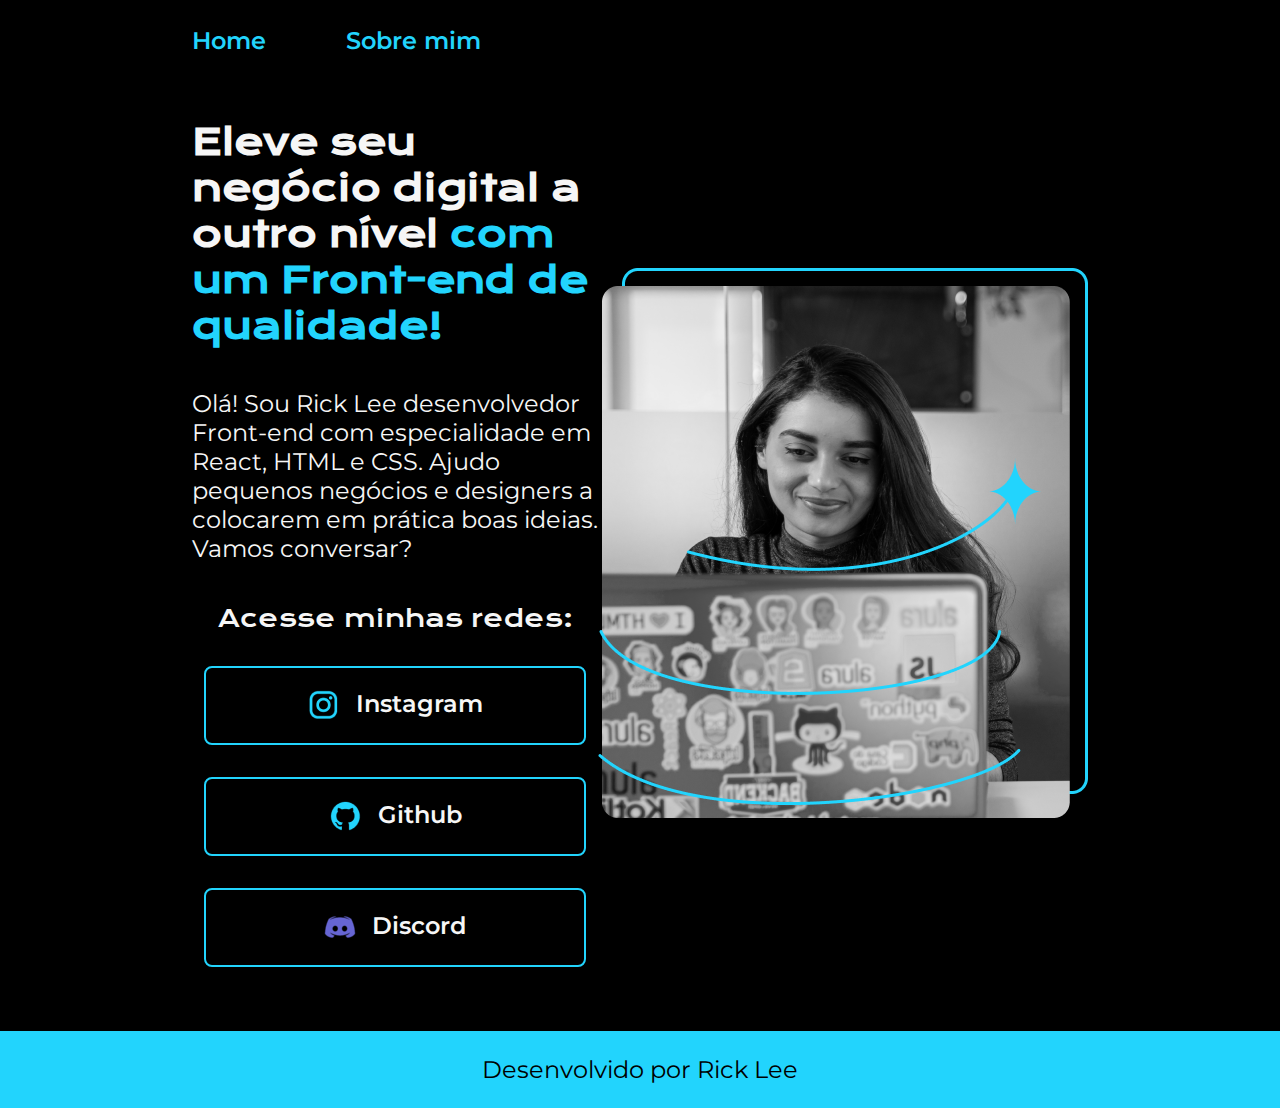
<file: index.html>
<!DOCTYPE html>
<html lang="pt-br">

<head>
  <meta charset="UTF-8" />
  <meta http-equiv="X-UA-Compatible" content="IE=edge" />
  <meta name="viewport" content="width=device-width, initial-scale=1.0" />
  <title>Portfólio</title>
  <link rel="stylesheet" href="./styles/style.css" />
</head>

<body>
  <header class="cabecalho">
    <nav class="cabecalho__menu">
      <a href="./index.html" class="cabecalho__menu__link">Home</a>
      <a href="./about.html" class="cabecalho__menu__link">Sobre mim</a>
    </nav>
  </header>
  <main class="apresentacao">
    <section class="apresentacao__conteudo">
      <h1 class="apresentacao__conteudo__titulo">
        Eleve seu negócio digital a outro nível
        <strong class="titulo-destaque">com um Front-end de qualidade!</strong>
      </h1>
      <p class="apresentacao__conteudo__texto">
        Olá! Sou Rick Lee desenvolvedor Front-end com especialidade em React,
        HTML e CSS. Ajudo pequenos negócios e designers a colocarem em prática
        boas ideias. Vamos conversar?
      </p>
      <div class="apresentacao__links">
        <h2 class="apresentacao__links__subtitulo">Acesse minhas redes:</h2>
        <a href="https://www.instagram.com/https.ricklee/" class="apresentacao__links__link">
          <img src="./assets/instagram.png" alt="">
          Instagram
        </a>
        <a href="https://github.com/RickoLeex" class="apresentacao__links__link">
          <img src="./assets/github.png" alt="">
          Github
        </a>
        <a href="" class="apresentacao__links__link">
          <img src="./assets/discord.png" alt="">
          Discord
        </a>
      </div>
    </section>
    <img src="./assets/Imagem.png" alt="Pessoa desenvolvedora olhando a tela de um notebook." />
  </main>
  <footer>
    <p class="rodape">Desenvolvido por Rick Lee</p>
  </footer>
</body>

</html>
</file>
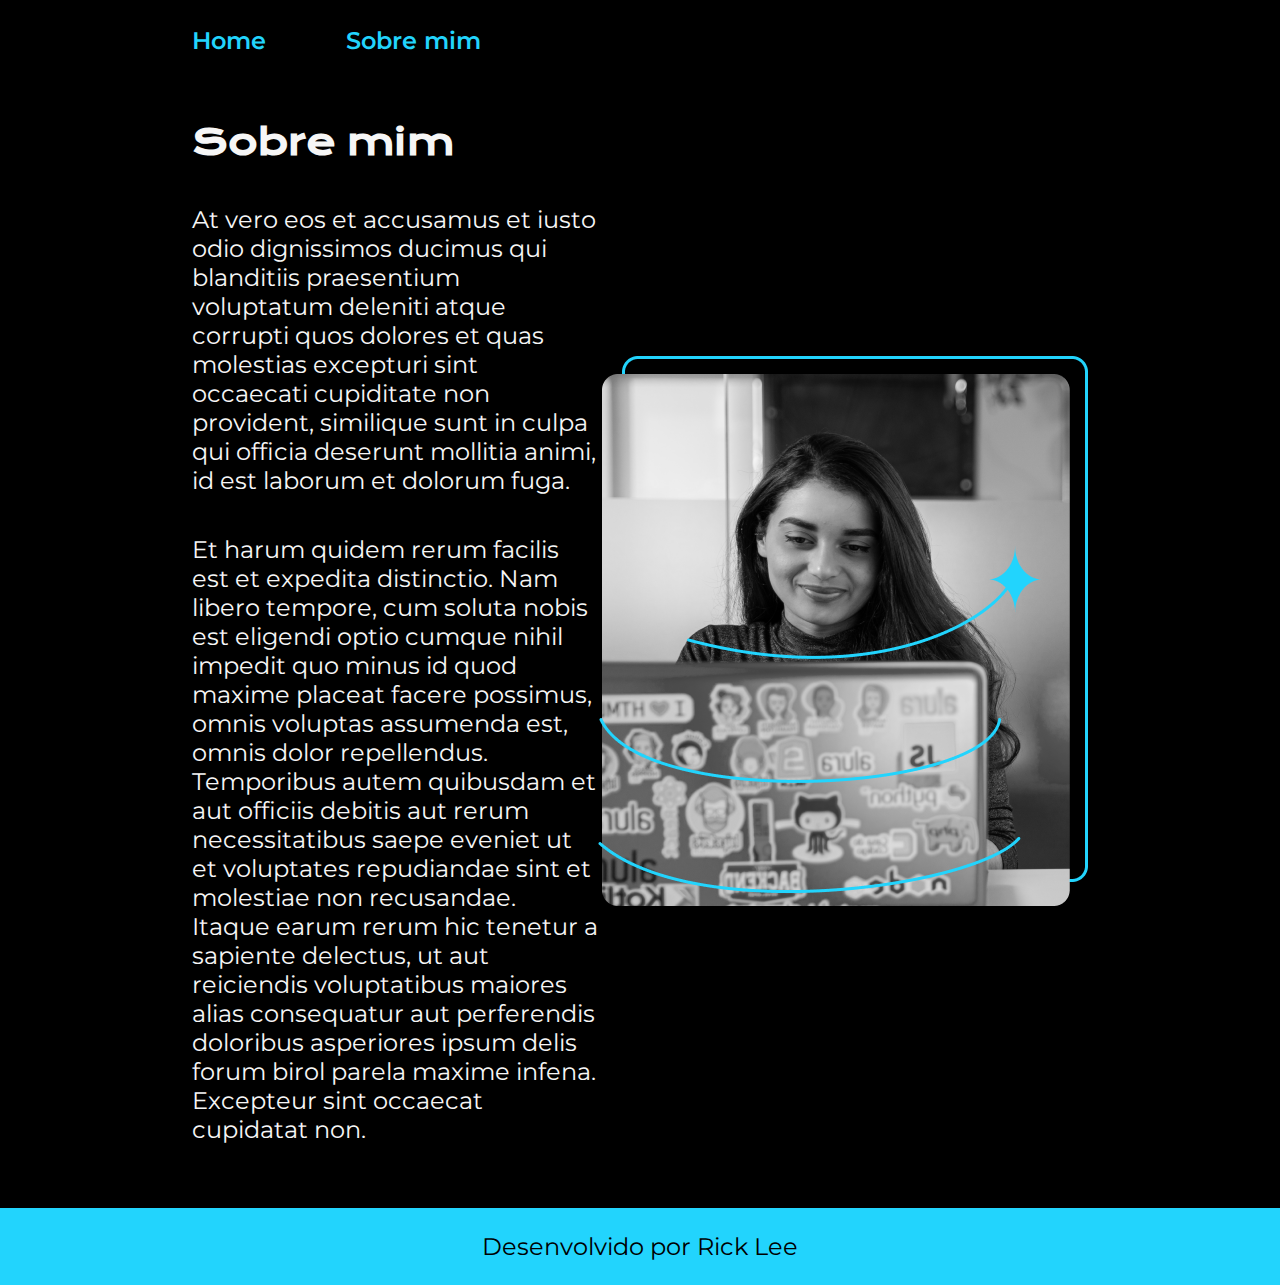
<file: about.html>
<!DOCTYPE html>
<html lang="pt-br">
  <head>
    <meta charset="UTF-8" />
    <meta name="viewport" content="width=device-width, initial-scale=1.0" />
    <title>Sobre mim</title>
    <link rel="stylesheet" href="./styles/style.css">
  </head>
  <body>
    <header class="cabecalho">
      <nav class="cabecalho__menu">
        <a href="./index.html" class="cabecalho__menu__link">Home</a>
        <a href="./about.html" class="cabecalho__menu__link">Sobre mim</a>
      </nav>
    </header>
    <main class="apresentacao">
        <section class="apresentacao__conteudo">
            <h1 class="apresentacao__conteudo__titulo">Sobre mim</h1>
            <p class="apresentacao__conteudo__texto">At vero eos et accusamus et iusto odio dignissimos ducimus qui blanditiis praesentium voluptatum deleniti atque corrupti quos dolores et quas molestias excepturi sint occaecati cupiditate non provident, similique sunt in culpa qui officia deserunt mollitia animi, id est laborum et dolorum fuga.</p>
            <p class="apresentacao__conteudo__texto">Et harum quidem rerum facilis est et expedita distinctio. Nam libero tempore, cum soluta nobis est eligendi optio cumque nihil impedit quo minus id quod maxime placeat facere possimus, omnis voluptas assumenda est, omnis dolor repellendus. Temporibus autem quibusdam et aut officiis debitis aut rerum necessitatibus saepe eveniet ut et voluptates repudiandae sint et molestiae non recusandae. Itaque earum rerum hic tenetur a sapiente delectus, ut aut reiciendis voluptatibus maiores alias consequatur aut perferendis doloribus asperiores ipsum delis forum birol parela maxime infena. Excepteur sint occaecat cupidatat non.</p>
        </section>
        <img src="./assets/Imagem.png" alt="Pessoa desenvolvedora">
    </main>
    <footer>
      <p class="rodape">Desenvolvido por Rick Lee</p>
    </footer>
  </body>
</html>
</file>
<file: styles/style.css>
@import url('https://fonts.googleapis.com/css2?family=Honk&family=Krona+One&family=Montserrat:wght@400;600&display=swap');
:root {
    --cor-primaria: black;
    --cor-secundaria: #F6F6F6;
    --cor-terciaria: #22D4FD;
    --cor-hover: #272727;

    --fonte-primaria: 'Krona One', sans-serif;
    --fonte-secundaria: 'Montserrat', sans-serif;
}

* {
    margin: 0;
    padding: 0;
}

body {
    box-sizing: border-box;
    background-color: var(--cor-primaria);
    color: var(--cor-secundaria);
}

.cabecalho {
    padding: 2% 0% 0% 15%;
}

.cabecalho__menu {
    display: flex;
    gap: 80px;
}

.cabecalho__menu__link {
    font-family: var(--fonte-secundaria);
    font-size: 24px;
    font-weight: 600;
    color: var(--cor-terciaria);
    text-decoration: none;
}

.apresentacao {
    padding: 5% 15%;
    display: flex;
    align-items: center;
    justify-content: space-between;
}

.apresentacao__conteudo {
    width: 615px;
    display: flex;
    flex-direction: column;
    gap: 40px;
}

.apresentacao__conteudo__titulo {
    font-size: 36px;
    font-family: var(--fonte-primaria);
}

.titulo-destaque {
    color: var(--cor-terciaria);
}

.apresentacao__conteudo__texto {
    font-size: 24px;
    font-family: var(--fonte-secundaria);
}

.apresentacao__links {
    display: flex;
    justify-content: space-between;
    flex-direction: column;
    align-items: center;
    gap: 32px;
}

.apresentacao__links__subtitulo {
    font-family: var(--fonte-primaria);
    font-weight: 400;
    font-size: 24px;
}

.apresentacao__links__link {
    display: flex;
    justify-content: center;
    gap: 16px;
    border: 2px solid var(--cor-terciaria);
    width: 378px;
    text-align: center;
    border-radius: 8px;
    font-size: 24px;
    font-weight: 600;
    padding: 21.5px 0px;
    text-decoration: none;
    color: var(--cor-secundaria);
    font-family: var(--fonte-secundaria);
}

.apresentacao__links__link:hover {
    background-color: var(--cor-hover);
}

.rodape {
    color: var(--cor-primaria);
    background-color: var(--cor-terciaria);
    font-family: var(--fonte-secundaria);
    font-weight: 400;
    font-size: 24px;
    text-align: center;
    padding: 24px;
}
</file>
